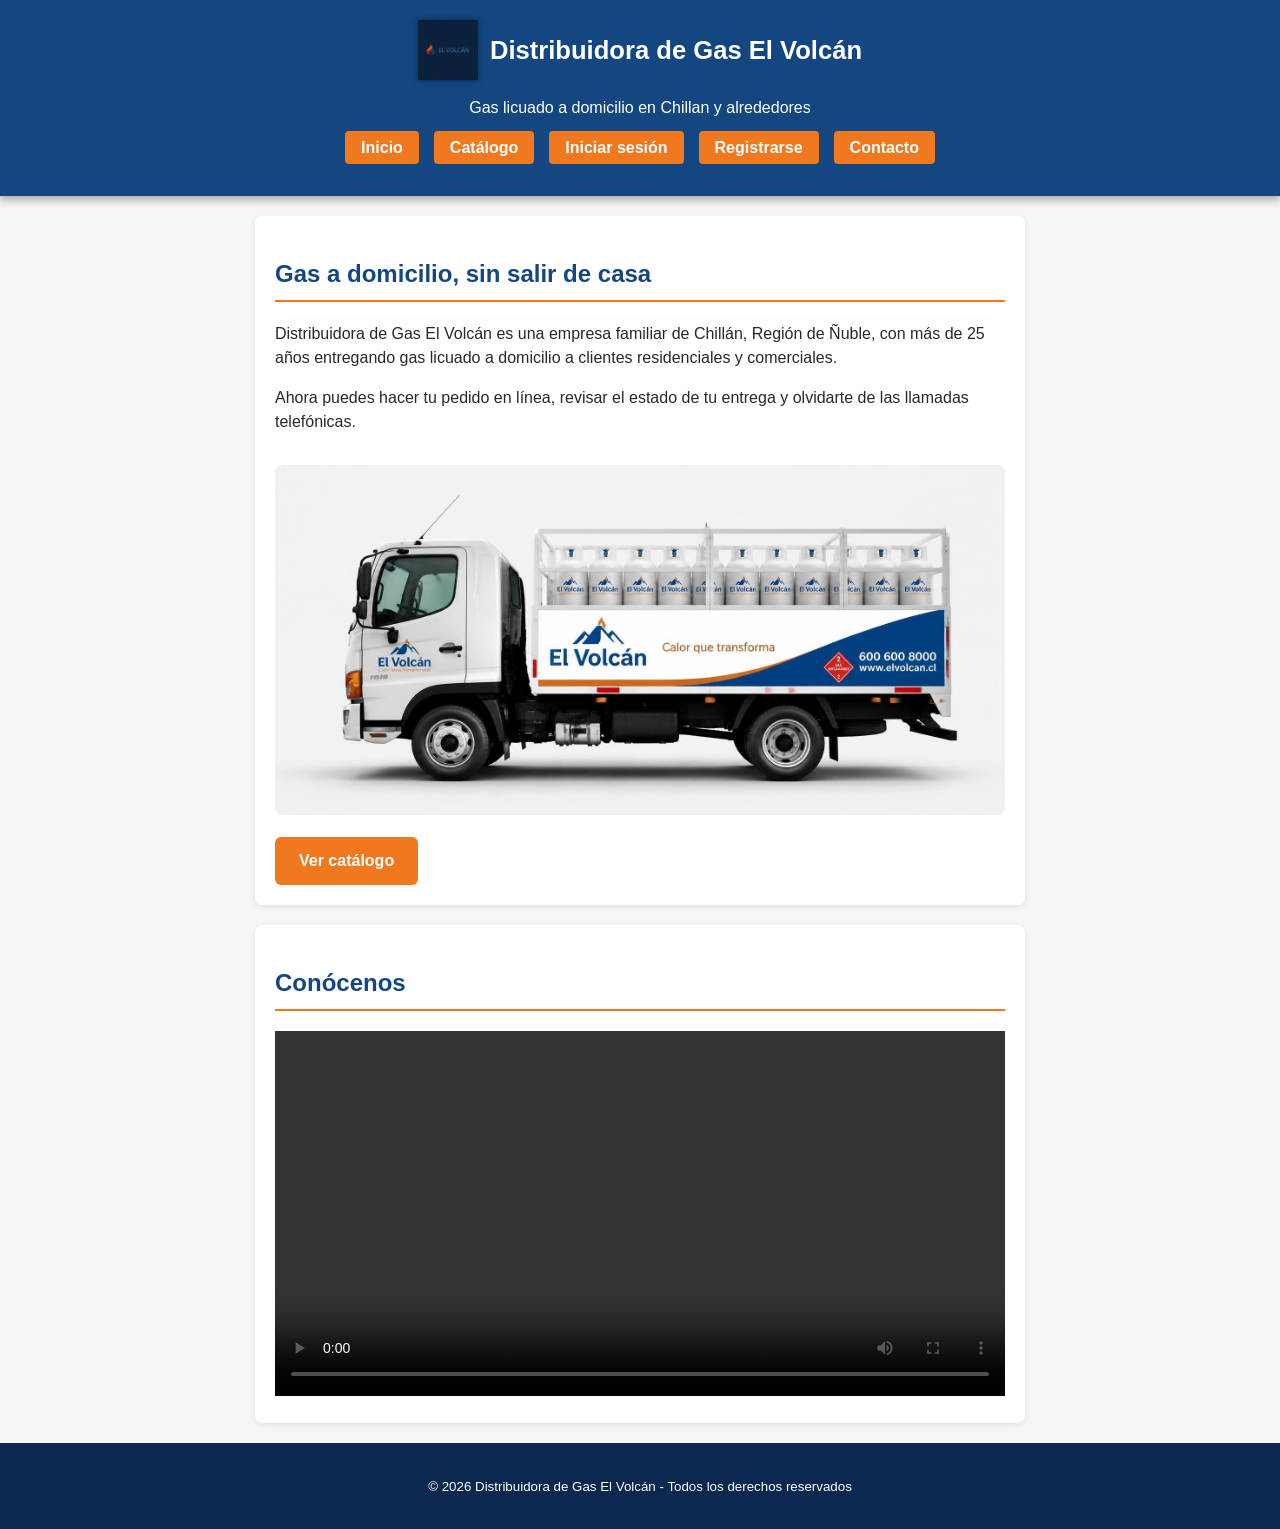
<file: Distribuidora_Gas/index.html>
<!DOCTYPE html>
<html lang="es">
<head>
    <meta charset="UTF-8">
    <meta name="viewport" content="width=device-width, initial-scale=1.0">
    <title>Distribuidora de Gas El Volcán  -  Inicio</title>
    <link rel="stylesheet" href="css/estilos.css">
</head>
<body>
    <header id="encabezado">
        <div class="logo-contenedor">
            <img src="img/Logo El Volcan.jpg" alt="Logo Distribuidora de Gas El Volcán" class="logo">
            <h1>Distribuidora de Gas El Volcán</h1>
        </div>
        <p>Gas licuado a domicilio en Chillan y alrededores</p>

        <nav id="menu-principal">
            <ul>
                <li><a href="index.html">Inicio</a></li>
                <li><a href="productos.html">Catálogo</a></li>
                <li><a href="login.html">Iniciar sesión</a></li>
                <li><a href="registro.html">Registrarse</a></li>
                <li><a href="contacto.html">Contacto</a></li>
            </ul>
        </nav>

    </header>

    <main id ="contenido">
        <section id="presentacion" class="seccion">
            <h2>Gas a domicilio, sin salir de casa</h2>
            <p>
                Distribuidora de Gas El Volcán es una empresa familiar de Chillán,
                Región de Ñuble, con más de 25 años entregando gas licuado a
                domicilio a clientes residenciales y comerciales.
            </p>
            <p>
                Ahora puedes hacer tu pedido en línea, revisar el estado de tu
                entrega y olvidarte de las llamadas telefónicas.
            </p>

            <img src="img/CamionVolcan.jpg" alt="Camión de reparto de Distribuidora de Gas El Volcán" class="imagen-presentacion">
            
            <a href="productos.html" class="boton-cta">Ver catálogo</a>
        </section>

        <section id="video" class="seccion">
            <h2>Conócenos</h2>
            <Video controls width="100%">
                <source src="video/VideoGas.mp4" type="video/mp4">
                Tu navegador no soporta el elemtno de video 
            </video>
        </section>
    </main>
    
    <footer id="pie">
        <p><small>&copy; <span id="anio-actual">2026</span> Distribuidora de Gas El Volcán - Todos los derechos reservados</small></p>
    </footer>
    
    <script src="js/script.js"></script>
</body>
</html>
</file>
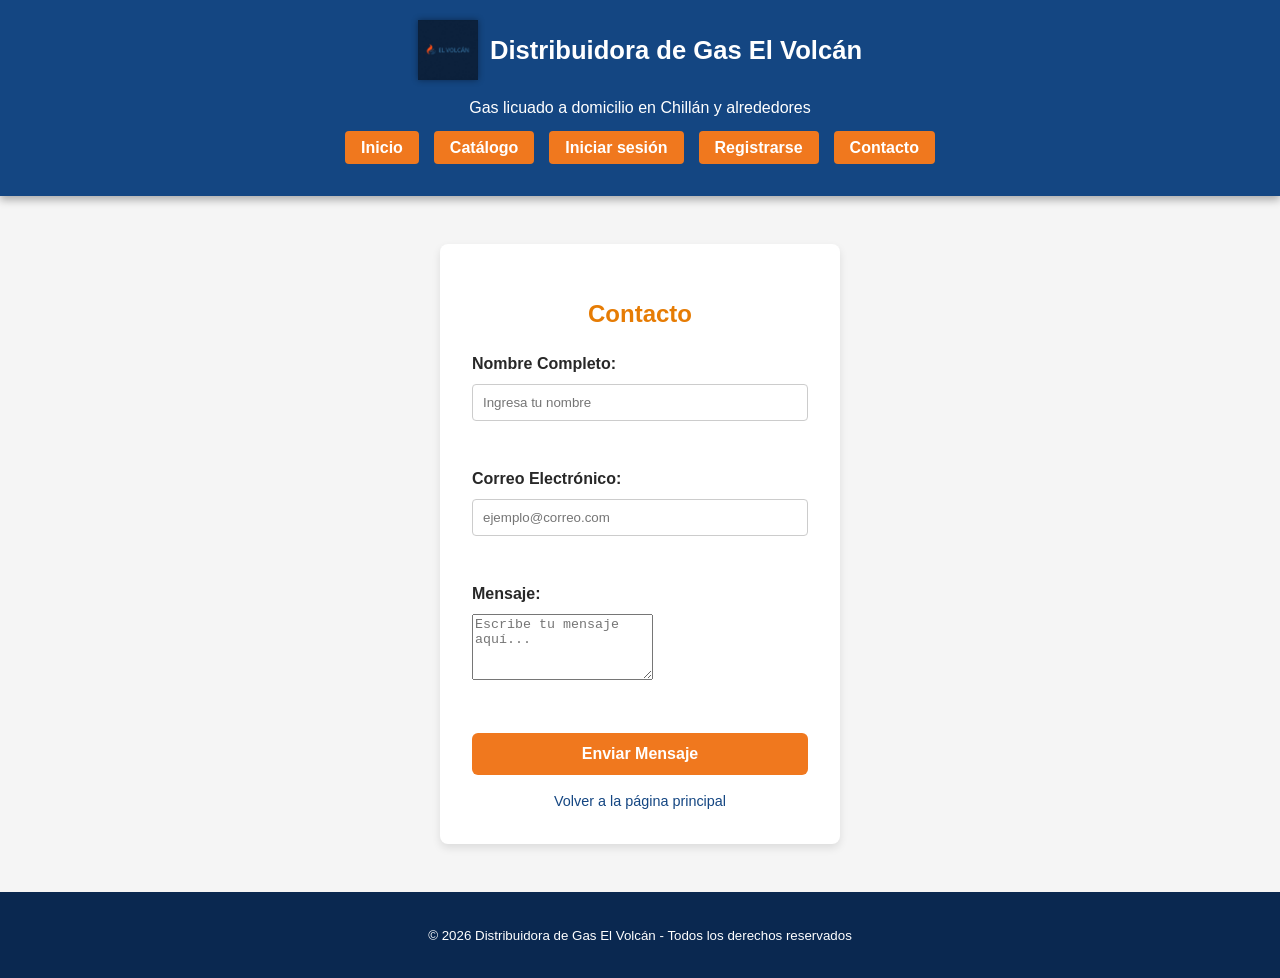
<file: Distribuidora_Gas/contacto.html>
<!DOCTYPE html>
<html lang="es">
<head>
    <meta charset="UTF-8">
    <meta name="viewport" content="width=device-width, initial-scale=1.0">
    <title>Gas El Volcán | Contacto</title>
    <link rel="stylesheet" href="css/estilos.css">
</head>
<body>

    <header id="encabezado">
        <div class="logo-contenedor">
            <img src="img/Logo El Volcan.jpg" alt="Logo Distribuidora de Gas El Volcán" class="logo">
            <h1>Distribuidora de Gas El Volcán</h1>
        </div>
        <p>Gas licuado a domicilio en Chillán y alrededores</p>

        <nav id="menu-principal">
            <ul>
                <li><a href="index.html">Inicio</a></li>
                <li><a href="productos.html">Catálogo</a></li>
                <li><a href="login.html">Iniciar sesión</a></li>
                <li><a href="registro.html">Registrarse</a></li>
                <li><a href="contacto.html">Contacto</a></li>
            </ul>
        </nav>
    </header>



    <!-- Contenido central con tarjeta blanca -->
   <main id="contenido">
        <section class="formulario-contenedor">
            <h2>Contacto</h2>

            <form id="formulario-contacto">
                <div class="grupo-form">
                    <label for="nombre">Nombre Completo:</label>
                    <input type="text" id="nombre" name="nombre" placeholder="Ingresa tu nombre">
                    <span class="mensaje-error" id="errorNombre"></span>
                </div>

                <div class="grupo-form">
                    <label for="correo">Correo Electrónico:</label>
                    <input type="email" id="correo" name="correo" placeholder="ejemplo@correo.com">
                    <span class="mensaje-error" id="errorCorreo"></span>
                </div>

                <div class="grupo-form">
                    <label for="mensaje">Mensaje:</label>
                    <textarea id="mensaje" name="mensaje" rows="4" placeholder="Escribe tu mensaje aquí..."></textarea>
                    <span class="mensaje-error" id="errorMensaje"></span>
                </div>

                <button type="submit" class="btn">Enviar Mensaje</button>
                <p id="mensajeExitoContacto" class="mensaje-exito"></p>

                <div class="enlaces-form">
                    <a href="index.html">Volver a la página principal</a>
                </div>
            </form>
        </section>
    </main>

    <footer id="pie">
        <p><small>&copy; <span id="anio-actual">2026</span> Distribuidora de Gas El Volcán - Todos los derechos reservados</small></p>
    </footer>

    <script src="js/script.js"></script>
</body>
</html>
</file>
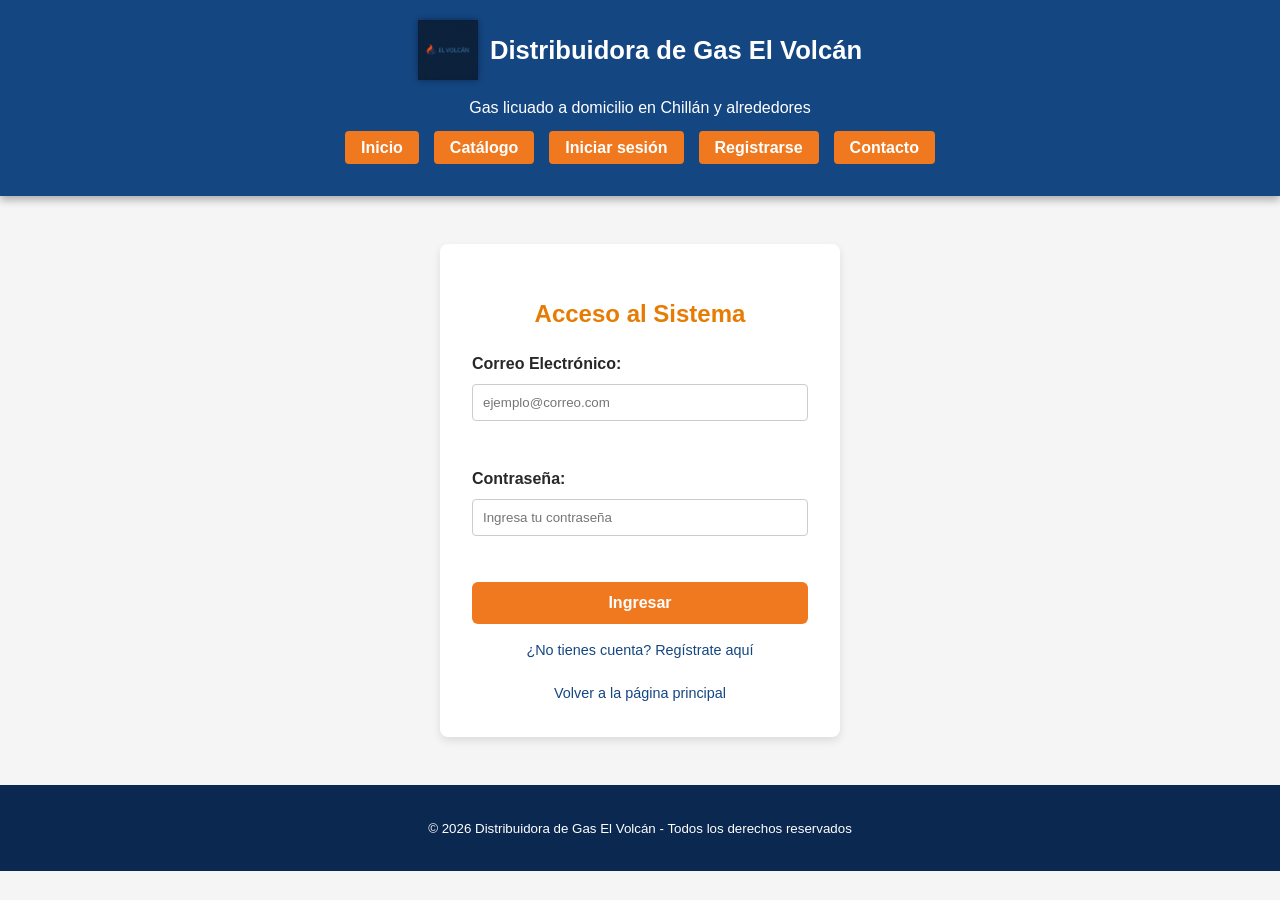
<file: Distribuidora_Gas/login.html>
<!DOCTYPE html>
<html lang="es">
<head>
    <meta charset="UTF-8">
    <title>Gas El Volcán | Iniciar Sesión</title>
    <link rel="stylesheet" href="css/estilos.css">
</head>
<body>
    <header id="encabezado">
        <div class="logo-contenedor">
            <img src="img/Logo El Volcan.jpg" alt="Logo Distribuidora de Gas El Volcán" class="logo">
            <h1>Distribuidora de Gas El Volcán</h1>
        </div>
        <p>Gas licuado a domicilio en Chillán y alrededores</p>

        <nav id="menu-principal">
            <ul>
                <li><a href="index.html">Inicio</a></li>
                <li><a href="productos.html">Catálogo</a></li>
                <li><a href="login.html">Iniciar sesión</a></li>
                <li><a href="registro.html">Registrarse</a></li>
                <li><a href="contacto.html">Contacto</a></li>
            </ul>
        </nav>
    </header>

    <main>
        <section class="formulario-contenedor">
            <h2>Acceso al Sistema</h2>
            
            <!-- Formulario con un ID para manipularlo con JavaScript -->
            <form id="formLogin">
                <div class="grupo-form">
                    <label for="email">Correo Electrónico:</label>
                    <input type="text" id="email" name="email" placeholder="ejemplo@correo.com">
                    <span class="mensaje-error" id="errorEmail"></span>
                </div>

                <div class="grupo-form">
                    <label for="password">Contraseña:</label>
                    <input type="password" id="password" name="password" placeholder="Ingresa tu contraseña">
                    <span class="mensaje-error" id="errorPassword"></span>
                </div>

                <button type="submit" class="btn">Ingresar</button>
                <p id="mensajeExito" class="mensaje-exito"></p>

                <div class="enlaces-form">
                    <a href="registro.html">¿No tienes cuenta? Regístrate aquí</a><br><br>
                    <a href="index.html">Volver a la página principal</a>
                </div>
            </form>
        </section>
    </main>

    <footer id="pie">
        <p><small>&copy; <span id="anio-actual">2026</span> Distribuidora de Gas El Volcán - Todos los derechos reservados</small></p>
    </footer>

    <!-- Vinculación del archivo JavaScript antes de cerrar el body -->
    <script src="js/script.js"></script>
</body>
</html>
</file>
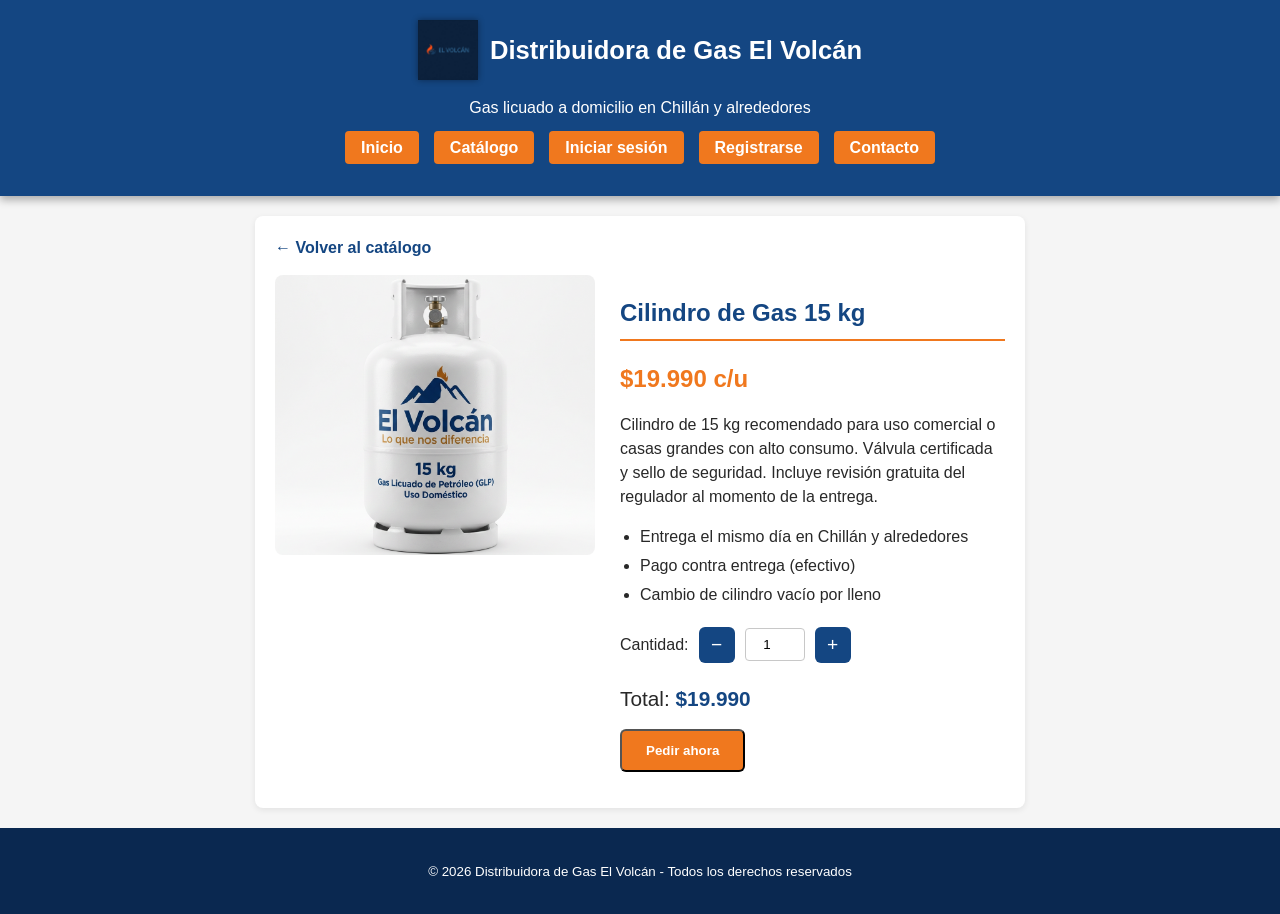
<file: Distribuidora_Gas/producto.html>
<!DOCTYPE html>
<html lang="es">
<head>
    <meta charset="UTF-8">
    <meta name="viewport" content="width=device-width, initial-scale=1.0">
    <title>Gas El Volcán | Detalle del producto</title>
    <link rel="stylesheet" href="css/estilos.css">
</head>
<body>
    <header id="encabezado">
        <div class="logo-contenedor">
            <img src="img/Logo El Volcan.jpg" alt="Logo Distribuidora de Gas El Volcán" class="logo">
            <h1>Distribuidora de Gas El Volcán</h1>
        </div>
        <p>Gas licuado a domicilio en Chillán y alrededores</p>

        <nav id="menu-principal">
            <ul>
                <li><a href="index.html">Inicio</a></li>
                <li><a href="productos.html">Catálogo</a></li>
                <li><a href="login.html">Iniciar sesión</a></li>
                <li><a href="registro.html">Registrarse</a></li>
                <li><a href="contacto.html">Contacto</a></li>
            </ul>
        </nav>
    </header>

    <main id="contenido">
        <section class="seccion">
            <a href="productos.html" class="volver-catalogo">&larr; Volver al catálogo</a>

            <div class="producto-detalle">
                <img src="img/cilindro15kg.jpg" alt="Cilindro de gas 15 kg" class="producto-detalle-img">

                <div class="producto-detalle-info">
                    <h2>Cilindro de Gas 15 kg</h2>
                    <p class="producto-precio-detalle" id="precioUnitario" data-precio="19990">$19.990 c/u</p>

                    <p>
                        Cilindro de 15 kg recomendado para uso comercial o casas
                        grandes con alto consumo. Válvula certificada y sello de
                        seguridad. Incluye revisión gratuita del regulador al momento
                        de la entrega.
                    </p>

                    <ul class="producto-detalle-lista">
                        <li>Entrega el mismo día en Chillán y alrededores</li>
                        <li>Pago contra entrega (efectivo)</li>
                        <li>Cambio de cilindro vacío por lleno</li>
                    </ul>

                    <div class="selector-cantidad">
                        <label for="cantidad">Cantidad:</label>
                        <button type="button" id="btnMenos" class="btn-cantidad">−</button>
                        <input type="number" id="cantidad" value="1" min="1" max="10">
                        <button type="button" id="btnMas" class="btn-cantidad">+</button>
                    </div>

                    <p class="producto-total">Total: <span id="totalPedido">$19.990</span></p>

                    <button type="button" id="btnPedir" class="boton-cta">Pedir ahora</button>
                    <p id="mensajePedido" class="mensaje-exito"></p>
                </div>
            </div>
        </section>
    </main>

    <footer id="pie">
        <p><small>&copy; <span id="anio-actual">2026</span> Distribuidora de Gas El Volcán - Todos los derechos reservados</small></p>
    </footer>

    <script src="js/script.js"></script>
</body>
</html>
</file>
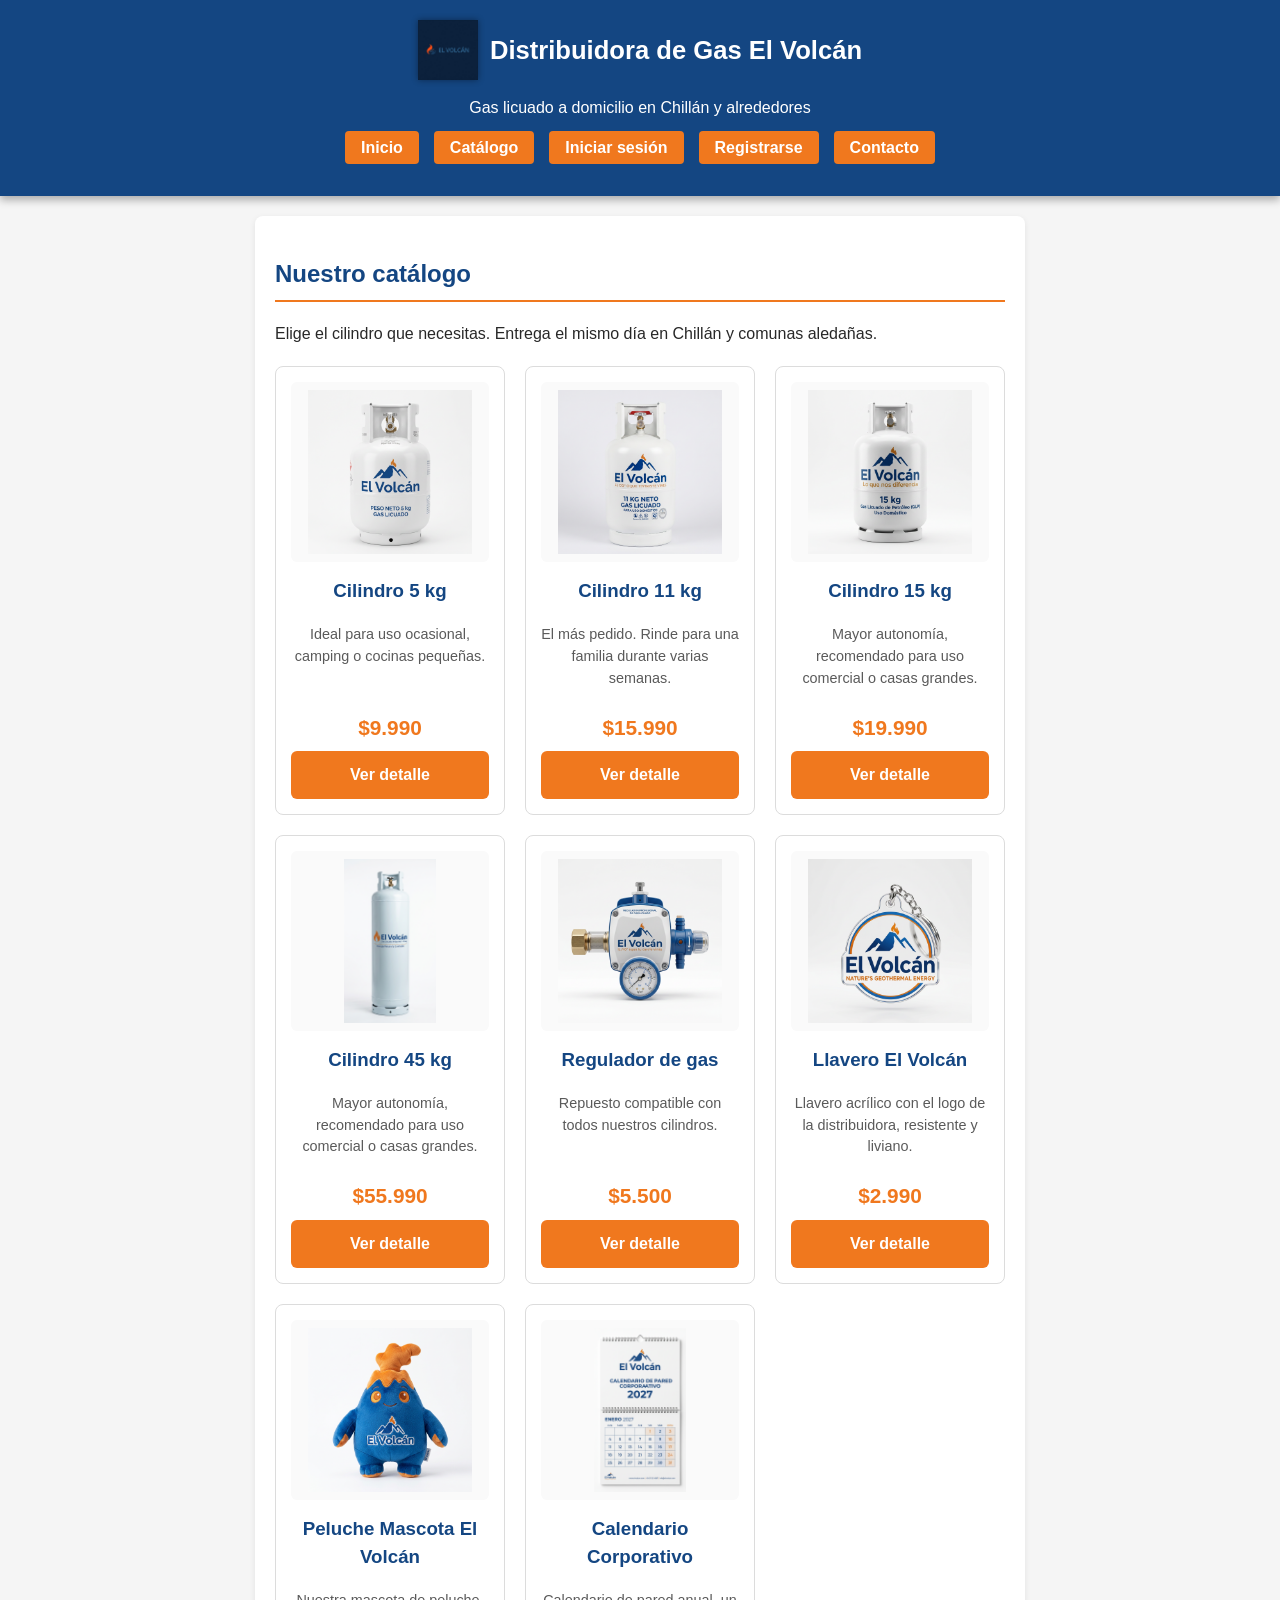
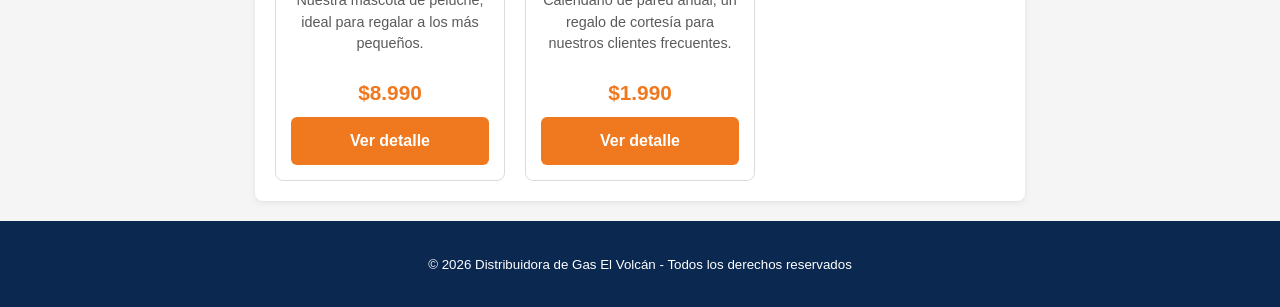
<file: Distribuidora_Gas/productos.html>
<!DOCTYPE html>
<html lang="es">
<head>
    <meta charset="UTF-8">
    <meta name="viewport" content="width=device-width, initial-scale=1.0">
    <title>Gas El Volcán | Catálogo</title>
    <link rel="stylesheet" href="css/estilos.css">
</head>
<body>
    <header id="encabezado">
        <div class="logo-contenedor">
            <img src="img/Logo El Volcan.jpg" alt="Logo Distribuidora de Gas El Volcán" class="logo">
            <h1>Distribuidora de Gas El Volcán</h1>
        </div>
        <p>Gas licuado a domicilio en Chillán y alrededores</p>

        <nav id="menu-principal">
            <ul>
                <li><a href="index.html">Inicio</a></li>
                <li><a href="productos.html">Catálogo</a></li>
                <li><a href="login.html">Iniciar sesión</a></li>
                <li><a href="registro.html">Registrarse</a></li>
                <li><a href="contacto.html">Contacto</a></li>
            </ul>
        </nav>
    </header>

    <main id="contenido">
        <section class="seccion">
            <h2>Nuestro catálogo</h2>
            <p>Elige el cilindro que necesitas. Entrega el mismo día en Chillán y comunas aledañas.</p>

            <div class="galeria-productos">

                <article class="producto-card">
                    <img src="img/cilindro5kg.jpg" alt="Cilindro de gas 5 kg">
                    <h3>Cilindro 5 kg</h3>
                    <p class="producto-desc">Ideal para uso ocasional, camping o cocinas pequeñas.</p>
                    <p class="producto-precio">$9.990</p>
                    <a href="producto.html" class="boton-cta">Ver detalle</a>
                </article>

                <article class="producto-card">
                    <img src="img/cilindro11kg.jpg" alt="Cilindro de gas 11 kg">
                    <h3>Cilindro 11 kg</h3>
                    <p class="producto-desc">El más pedido. Rinde para una familia durante varias semanas.</p>
                    <p class="producto-precio">$15.990</p>
                    <a href="producto.html" class="boton-cta">Ver detalle</a>
                </article>

                <article class="producto-card">
                    <img src="img/cilindro15kg.jpg" alt="Cilindro de gas 15 kg">
                    <h3>Cilindro 15 kg</h3>
                    <p class="producto-desc">Mayor autonomía, recomendado para uso comercial o casas grandes.</p>
                    <p class="producto-precio">$19.990</p>
                    <a href="producto.html" class="boton-cta">Ver detalle</a>
                </article>

                <article class="producto-card">
                    <img src="img/cilindro45kg.jpg" alt="Cilindro de gas 45 kg">
                    <h3>Cilindro 45 kg</h3>
                    <p class="producto-desc">Mayor autonomía, recomendado para uso comercial o casas grandes.</p>
                    <p class="producto-precio">$55.990</p>
                    <a href="producto.html" class="boton-cta">Ver detalle</a>
                </article>

                <article class="producto-card">
                    <img src="img/ReguladorGas.jpg" alt="Regulador de gas">
                    <h3>Regulador de gas</h3>
                    <p class="producto-desc">Repuesto compatible con todos nuestros cilindros.</p>
                    <p class="producto-precio">$5.500</p>
                    <a href="producto.html" class="boton-cta">Ver detalle</a>
                </article>

                 <article class="producto-card">
                    <img src="img/llavero.jpg" alt="Llavero El Volcán">
                    <h3>Llavero El Volcán</h3>
                    <p class="producto-desc">Llavero acrílico con el logo de la distribuidora, resistente y liviano.</p>
                    <p class="producto-precio">$2.990</p>
                    <a href="producto.html" class="boton-cta">Ver detalle</a>
                </article>

                <article class="producto-card">
                    <img src="img/peluche.jpg" alt="Peluche mascota El Volcán">
                    <h3>Peluche Mascota El Volcán</h3>
                    <p class="producto-desc">Nuestra mascota de peluche, ideal para regalar a los más pequeños.</p>
                    <p class="producto-precio">$8.990</p>
                    <a href="producto.html" class="boton-cta">Ver detalle</a>
                </article>

                <article class="producto-card">
                    <img src="img/calendario.jpg" alt="Calendario de pared El Volcán">
                    <h3>Calendario Corporativo</h3>
                    <p class="producto-desc">Calendario de pared anual, un regalo de cortesía para nuestros clientes frecuentes.</p>
                    <p class="producto-precio">$1.990</p>
                    <a href="producto.html" class="boton-cta">Ver detalle</a>
                </article>

            </div>
        </section>
    </main>

    <footer id="pie">
        <p><small>&copy; <span id="anio-actual">2026</span> Distribuidora de Gas El Volcán - Todos los derechos reservados</small></p>
    </footer>

    <script src="js/script.js"></script>
</body>
</html>
</file>
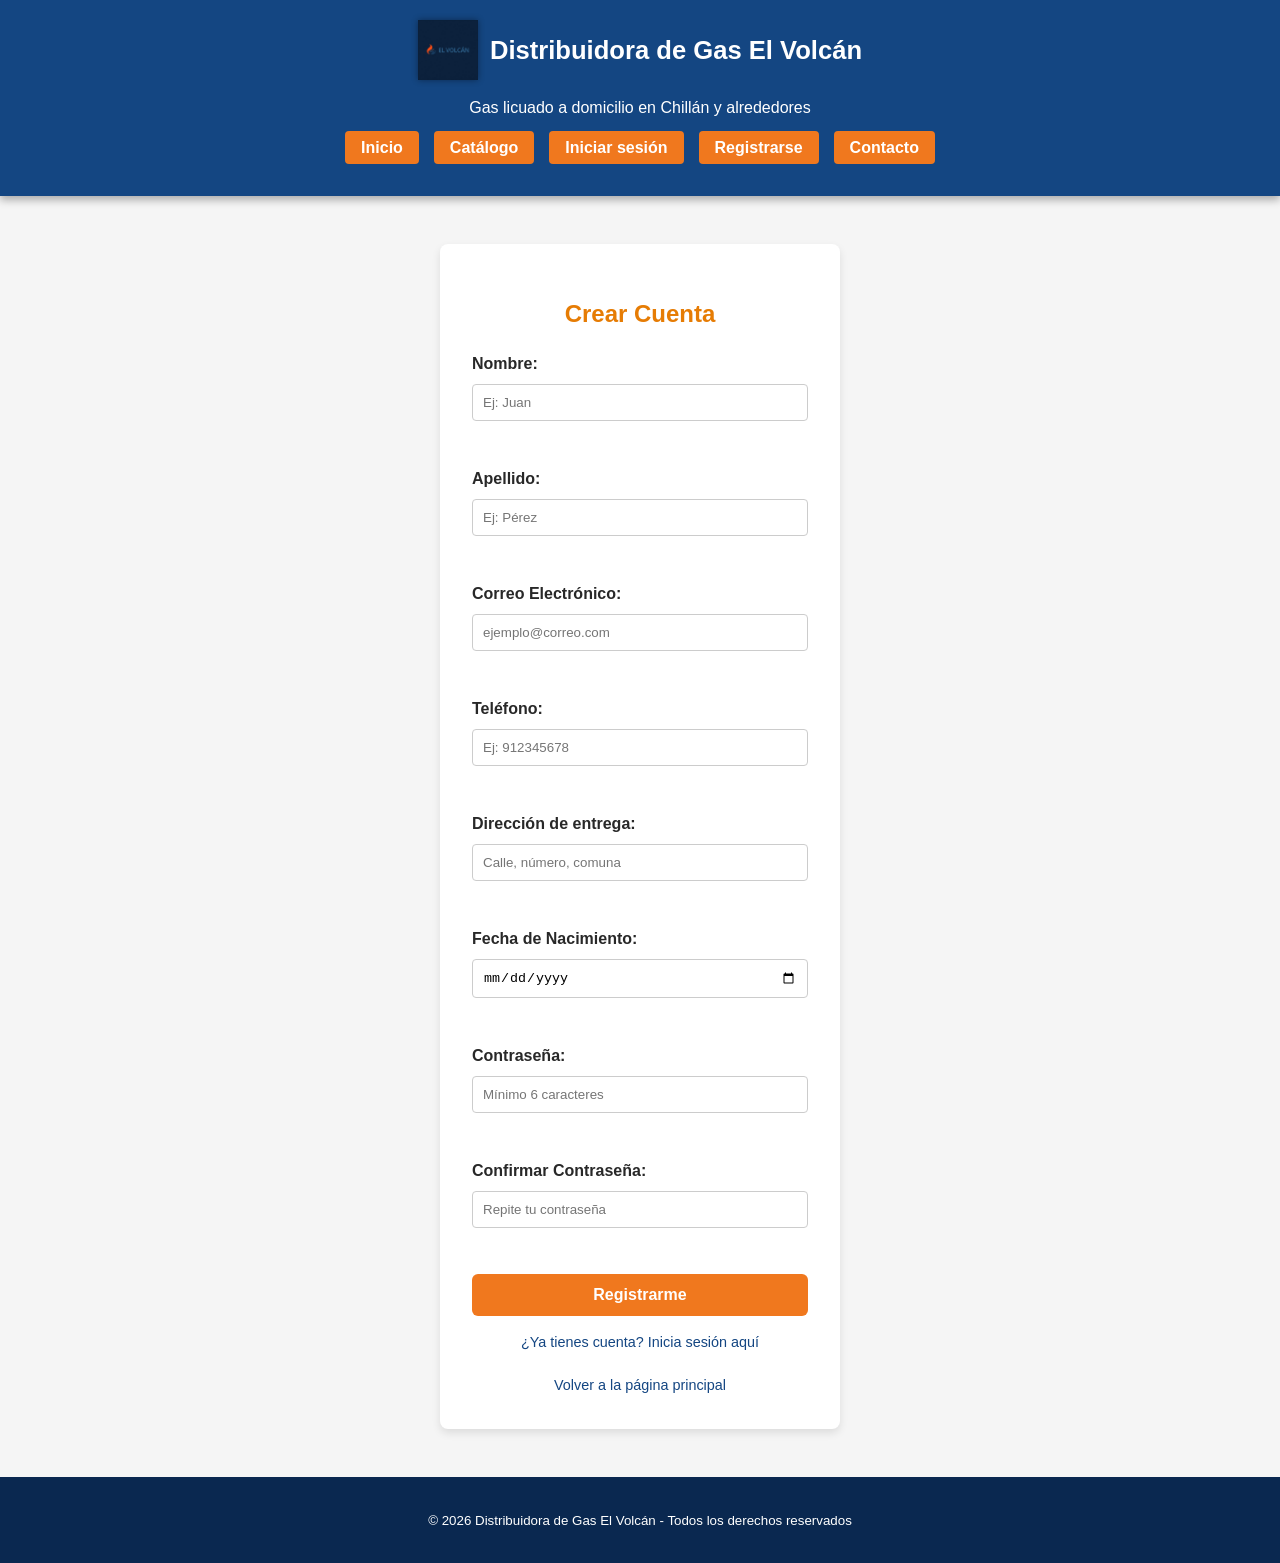
<file: Distribuidora_Gas/registro.html>
<!DOCTYPE html>
<html lang="es">
<head>
    <meta charset="UTF-8">
    <meta name="viewport" content="width=device-width, initial-scale=1.0">
    <title>Gas El Volcán | Registro</title>
    <link rel="stylesheet" href="css/estilos.css">
</head>
<body>
    <header id="encabezado">
        <div class="logo-contenedor">
            <img src="img/Logo El Volcan.jpg" alt="Logo Distribuidora de Gas El Volcán" class="logo">
            <h1>Distribuidora de Gas El Volcán</h1>
        </div>
        <p>Gas licuado a domicilio en Chillán y alrededores</p>

        <nav id="menu-principal">
            <ul>
                <li><a href="index.html">Inicio</a></li>
                <li><a href="productos.html">Catálogo</a></li>
                <li><a href="login.html">Iniciar sesión</a></li>
                <li><a href="registro.html">Registrarse</a></li>
                <li><a href="contacto.html">Contacto</a></li>
            </ul>
        </nav>
    </header>

    <main id="contenido">
        <section class="formulario-contenedor">
            <h2>Crear Cuenta</h2>

            <form id="formRegistro">
                <div class="grupo-form">
                    <label for="nombre">Nombre:</label>
                    <input type="text" id="nombre" name="nombre" placeholder="Ej: Juan">
                    <span class="mensaje-error" id="errorNombre"></span>
                </div>

                <div class="grupo-form">
                    <label for="apellido">Apellido:</label>
                    <input type="text" id="apellido" name="apellido" placeholder="Ej: Pérez">
                    <span class="mensaje-error" id="errorApellido"></span>
                </div>

                <div class="grupo-form">
                    <label for="email">Correo Electrónico:</label>
                    <input type="text" id="email" name="email" placeholder="ejemplo@correo.com">
                    <span class="mensaje-error" id="errorEmail"></span>
                </div>

                <div class="grupo-form">
                    <label for="telefono">Teléfono:</label>
                    <input type="text" id="telefono" name="telefono" placeholder="Ej: 912345678">
                    <span class="mensaje-error" id="errorTelefono"></span>
                </div>

                <div class="grupo-form">
                    <label for="direccion">Dirección de entrega:</label>
                    <input type="text" id="direccion" name="direccion" placeholder="Calle, número, comuna">
                    <span class="mensaje-error" id="errorDireccion"></span>
                </div>

                <div class="grupo-form">
                    <label for="fechaNacimiento">Fecha de Nacimiento:</label>
                    <input type="date" id="fechaNacimiento" name="fechaNacimiento">
                    <span class="mensaje-error" id="errorFecha"></span>
                </div>

                <div class="grupo-form">
                    <label for="password">Contraseña:</label>
                    <input type="password" id="password" name="password" placeholder="Mínimo 6 caracteres">
                    <span class="mensaje-error" id="errorPassword"></span>
                </div>

                <div class="grupo-form">
                    <label for="confirmarPassword">Confirmar Contraseña:</label>
                    <input type="password" id="confirmarPassword" name="confirmarPassword" placeholder="Repite tu contraseña">
                    <span class="mensaje-error" id="errorConfirmarPassword"></span>
                </div>

                <button type="submit" class="btn">Registrarme</button>
                <p id="mensajeExitoRegistro" class="mensaje-exito"></p>

                <div class="enlaces-form">
                    <a href="login.html">¿Ya tienes cuenta? Inicia sesión aquí</a><br><br>
                    <a href="index.html">Volver a la página principal</a>
                </div>
            </form>
        </section>
    </main>

    <footer id="pie">
        <p><small>&copy; <span id="anio-actual">2026</span> Distribuidora de Gas El Volcán - Todos los derechos reservados</small></p>
    </footer>

    <script src="js/script.js"></script>
</body>
</html>
</file>
<file: Distribuidora_Gas/css/estilos.css>
/*ESTILO PARA FORMULARIOS DEL LOGIN Y REGISTRO*/
.formulario-contenedor {
    max-width: 400px;
    margin: 3rem auto;
    background-color: white;
    padding: 2rem;
    border-radius: 8px;
    box-shadow: 0 4px 8px rgba(0,0,0,0.1);
}

.formulario-contenedor h2 {
    text-align: center;
    color: rgba(230, 122, 0, 0.986)
}

.grupo-form {
    margin-bottom: 1.5rem
}          

.grupo-form label {
    display: block;
    margin-bottom: 0.5rem;
    font-weight: bold;
}

.grupo-form input {
    width: 100%;
    padding: 10px;
    border: 1px solid #ccc;
    border-radius: 4px;
    box-sizing: border-box; /* Evita que el padding rompa el ancho */
}

/*----------------------*/

/* ==== Botón de formularios ==== */
.btn{
    display: block;
    width: 100%;
    background-color: var(--naranja);
    color: var(--blanco);
    border: none;
    padding: 12px;
    border-radius: 6px;
    font-weight: bold;
    font-size: 1rem;
    cursor: pointer;
    transition: background-color 0.3s ease, transform 0.2s ease;
}

.btn:hover{
    background-color: var(--naranja-claro);
    transform: translateY(-2px);
}

/* ==== Mensajes de validación ==== */
.mensaje-error{
    display: block;
    color: rgb(200, 40, 40);
    font-size: 0.85rem;
    margin-top: 4px;
    min-height: 18px; /* reserva espacio para que el form no "salte" cuando aparece */
}

.mensaje-exito{
    text-align: center;
    color: rgb(40, 140, 60);
    font-weight: bold;
}

/* ==== Inputs con error (clase que puede agregar el JS) ==== */
.grupo-form input.input-error{
    border-color: rgb(200, 40, 40);
    background-color: rgb(255, 240, 240);
}

/* ==== Enlaces bajo el formulario ==== */
.enlaces-form{
    text-align: center;
    margin-top: 15px;
    font-size: 0.9rem;
}

.enlaces-form a{
    color: var(--azul-principal);
    text-decoration: none;
}

.enlaces-form a:hover{
    text-decoration: underline;
}

/* ==== Variables de color (paleta azul + naranja) ==== */
:root{
    --azul-principal: rgb(20, 70, 130);
    --azul-oscuro: rgb(10, 40, 80);
    --naranja: rgb(240, 120, 30);
    --naranja-claro: rgb(255, 160, 80);
    --gris-claro: rgb(245, 245, 245);
    --blanco: rgb(255, 255, 255);

    /* variables nuevas, usadas solo en contacto.html */
    --azul-nav: #0e1424;
    --naranja-hover: #d96614;
    --borde-input: #d1d5db;
    --fondo-input: #f9fafb;
}

/* ==== Base ==== */
*{
    box-sizing: border-box;
}

body{
    font-family: 'Segoe UI', Verdana, Tahoma, sans-serif;
    background-color: var(--gris-claro);
    color: rgb(40, 40, 40);
    margin: 0;
    padding: 0;
    line-height: 1.5;
}

/* ==== Header ==== */
#encabezado{
    background-color: var(--azul-principal);
    color: var(--blanco);
    text-align: center;
    padding: 20px;
    box-shadow: 0 4px 8px rgba(0,0,0,0.3);
    position: sticky;
    top: 0;
    z-index: 10;
}

.logo-contenedor{
    display: flex;
    align-items: center;
    justify-content: center;
    gap: 12px;
}

#encabezado .logo{
    height: 60px;
    width: auto;
    filter: drop-shadow(0 0 3px rgba(0,0,0,0.4));
}

#encabezado h1{
    font-size: 1.6rem;
    margin: 0;
}

/* ==== Navegación ==== */
#menu-principal ul{
    list-style: none;
    display: flex;
    gap: 15px;
    justify-content: center;
    flex-wrap: wrap;
    padding: 0;
    margin-top: 15px;
}

#menu-principal ul li a{
    text-decoration: none;
    color: var(--blanco);
    background-color: var(--naranja);
    padding: 8px 16px;
    border-radius: 4px;
    font-weight: bold;
    transition: background-color 0.3s ease, transform 0.2s ease;
}

#menu-principal ul li a:hover{
    background-color: var(--naranja-claro);
    transform: scale(1.05);
}

/* ==== Contenido principal ==== */
#contenido{
    max-width: 800px;
    margin: 20px auto;
    padding: 0 15px;
}

.seccion{
    background-color: var(--blanco);
    padding: 20px;
    border-radius: 8px;
    margin-bottom: 20px;
    box-shadow: 0 2px 6px rgba(0,0,0,0.08);
}

.seccion h2{
    color: var(--azul-principal);
    border-bottom: 2px solid var(--naranja);
    padding-bottom: 8px;
}

/* ==== Imagen de presentación ==== */
.imagen-presentacion{
    width: 100%;
    max-height: 350px;
    object-fit: cover;
    border-radius: 8px;
    margin: 15px 0;
}

/* ==== Botón CTA (Call To Action) ==== */
.boton-cta{
    display: inline-block;
    background-color: var(--naranja);
    color: var(--blanco);
    text-decoration: none;
    font-weight: bold;
    padding: 12px 24px;
    border-radius: 6px;
    transition: background-color 0.3s ease, transform 0.2s ease;
}

.boton-cta:hover{
    background-color: var(--naranja-claro);
    transform: translateY(-3px);
}

/* ==== Video ==== */
.video-contenedor{
    position: relative;
    width: 100%;
    max-width: 700px;
    aspect-ratio: 16 / 9;
    margin: 0 auto;
}

.video-contenedor iframe{
    width: 100%;
    height: 100%;
    border: none;
    border-radius: 8px;
}

/* ==== Footer ==== */
#pie{
    background-color: var(--azul-oscuro);
    color: var(--blanco);
    text-align: center;
    padding: 15px;
}

/* ==== Catálogo de productos ==== */
.galeria-productos{
    display: grid;
    grid-template-columns: repeat(3, 1fr);
    gap: 20px;
    margin-top: 20px;
}

@media (max-width: 700px){
    .galeria-productos{
        grid-template-columns: repeat(2, 1fr);
    }
}

@media (max-width: 480px){
    .galeria-productos{
        grid-template-columns: 1fr;
    }
}

.producto-card{
    background-color: var(--blanco);
    border: 1px solid rgb(220, 220, 220);
    border-radius: 8px;
    padding: 15px;
    text-align: center;
    display: flex;
    flex-direction: column;
    transition: transform 0.25s ease, box-shadow 0.25s ease;
}

.producto-card:hover{
    transform: translateY(-6px);
    box-shadow: 0 6px 14px rgba(0,0,0,0.15);
}

.producto-card img{
    width: 100%;
    height: 180px;
    object-fit: contain;
    background-color: rgb(250, 250, 250);
    border-radius: 6px;
    margin-bottom: 10px;
    padding: 8px;
    box-sizing: border-box;
}

.producto-card h3{
    color: var(--azul-principal);
    margin: 5px 0;
}

.producto-desc{
    font-size: 0.9rem;
    color: rgb(90, 90, 90);
    flex-grow: 1;
}

.producto-precio{
    font-size: 1.3rem;
    font-weight: bold;
    color: var(--naranja);
    margin: 8px 0;
}

/* ==== Detalle de producto ==== */
.volver-catalogo{
    display: inline-block;
    margin-bottom: 15px;
    color: var(--azul-principal);
    text-decoration: none;
    font-weight: bold;
}

.volver-catalogo:hover{
    text-decoration: underline;
}

.producto-detalle{
    display: flex;
    gap: 25px;
    flex-wrap: wrap;
}

.producto-detalle-img{
    width: 100%;
    max-width: 320px;
    height: 280px;
    object-fit: cover;
    border-radius: 8px;
}

.producto-detalle-info{
    flex: 1;
    min-width: 250px;
}

.producto-precio-detalle{
    font-size: 1.5rem;
    font-weight: bold;
    color: var(--naranja);
    margin: 5px 0 15px 0;
}

.producto-detalle-lista{
    margin: 15px 0;
    padding-left: 20px;
}

.producto-detalle-lista li{
    margin-bottom: 5px;
}

/* ==== Selector de cantidad ==== */
.selector-cantidad{
    display: flex;
    align-items: center;
    gap: 10px;
    margin: 20px 0;
}

.btn-cantidad{
    width: 36px;
    height: 36px;
    border: none;
    border-radius: 6px;
    background-color: var(--azul-principal);
    color: var(--blanco);
    font-size: 1.2rem;
    cursor: pointer;
    transition: background-color 0.2s ease;
}

.btn-cantidad:hover{
    background-color: var(--azul-oscuro);
}

#cantidad{
    width: 60px;
    text-align: center;
    padding: 8px;
    border: 1px solid rgb(200, 200, 200);
    border-radius: 4px;
}

.producto-total{
    font-size: 1.3rem;
    margin: 15px 0;
}

.producto-total span{
    color: var(--azul-principal);
    font-weight: bold;
}
</file>
